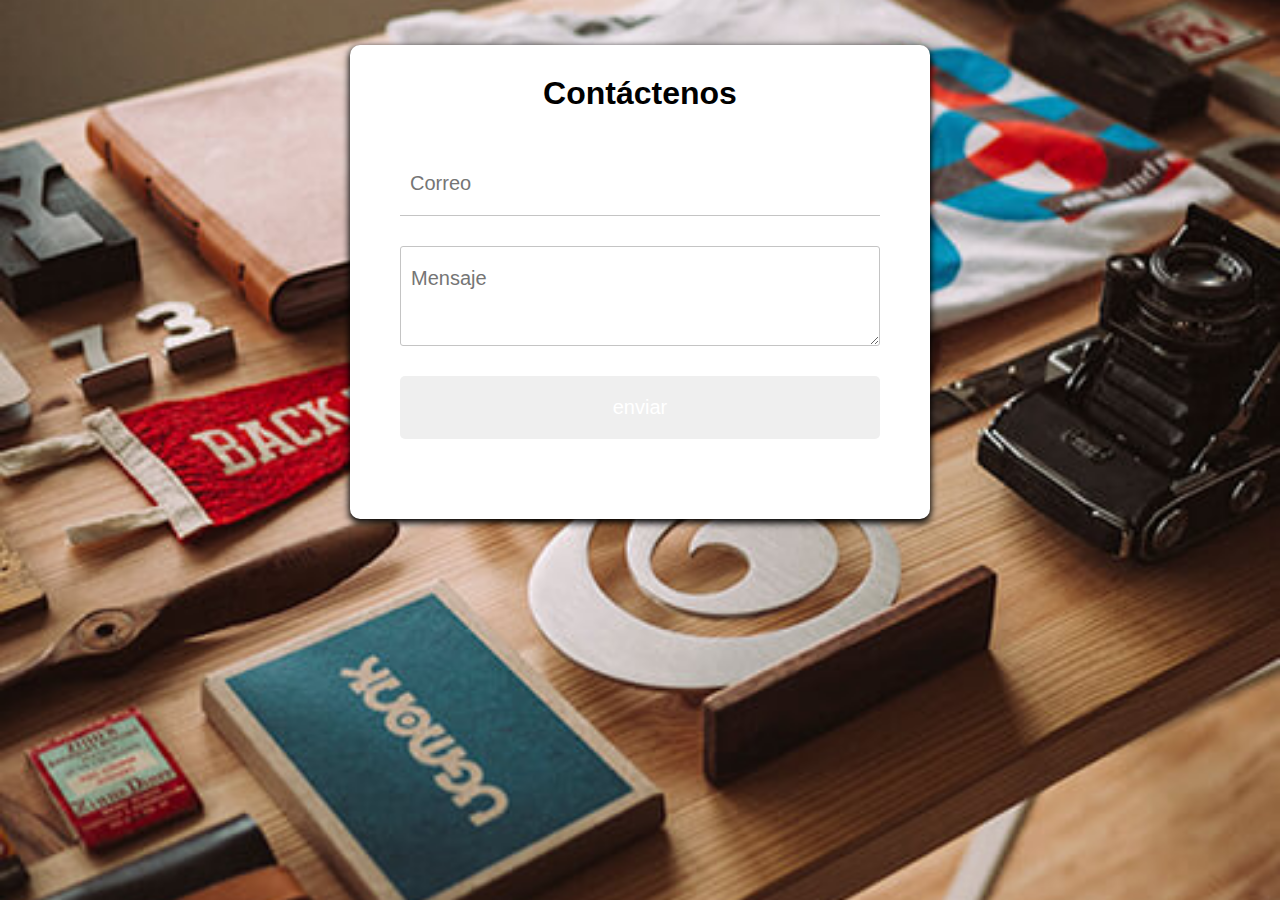
<file: contacto.html>
<!DOCTYPE html>
<html lang="en">
<head>
    <meta charset="UTF-8">
    <meta name="viewport" content="width=device-width, initial-scale=1.0">
    <title>Contacto</title>
    <link rel="stylesheet" href="css/contacto.css">
</head>
<body>
        <div class="contenedor">
            
            <div class="contenedor-formulario">

                <h1>Contáctenos</h1>

                <form class="formulario" action="">
                    <input type="email" placeholder="Correo" required>
                    <textarea name="mensaje" placeholder="Mensaje"></textarea>
                    <input type="submit" value="enviar">
                </form>
            </div>
                
        </div>
</body>
</html>
</file>
<file: css/contacto.css>
*{
    margin: 0;
    padding: 0;
    -moz-box-sizing: border-box;
    -webkit-box-sizing: border-box;
    box-sizing: border-box;
    font-family: sans-serif;
}

body{
    background: url("../img/8.jpg");
    height: 100vh;
    background-repeat: no-repeat;
    background-position: center center;
    background-size: cover;
    background-attachment: fixed;
}

.contenedor{
    max-width: 1200px;
    width: 50%;
    margin: auto;    
    padding: 25px 30px;     
}

h1{
    text-align: center;
    margin-bottom: 20px;
    color: #000;
}

.contenedor-formulario{
    box-shadow: 0px 3px 7px 1px;
    margin: 20px 0;
    padding: 30px;
    border-radius: 10px;
    background: #fff;    
}

.formulario{
    display: flex;
    flex-direction: column;
    padding: 20px;    
}

.contenedor-formulario input, textarea{
    padding: 20px 10px;
    font-size: 20px;
    color: #c4c4c4;
    margin-bottom: 30px;
}

input[type="email"]{
    background: none;
    border: none;
    border-bottom: 1px solid#c4c4c4;
    transition: all .5s ease-in-out;    
}

input[type="email"]:focus{
    border-bottom: 1px solid#3d0c84;
    transform: scale(0.97);
}

textarea{
    background: none;
    max-width: 100%;
    min-width: 100%;
    width: 100%;
    height: 100px;
    max-height: 200px;
    min-height: 100px;
    border-radius: 3px;    
    border: 1px solid #c4c4c4;
    transition: all .5s ease-in-out;   
}

textarea:focus{
    border: 1px solid #3d0c84;
    transform: scale(0.97);
}

input[type="submit"]{
    border-radius: 5px;
    border: none;    
    background: -moz-linear-gradient(left, #3d0c84, #611bc6 );   
    cursor: pointer;
    color: #fff;
}

input[type="submit"]:hover{
    background: #6800ff ;
}

@media screen and (max-width: 768px){
    .contenedor{
        width: 100%;
    }
}
</file>
